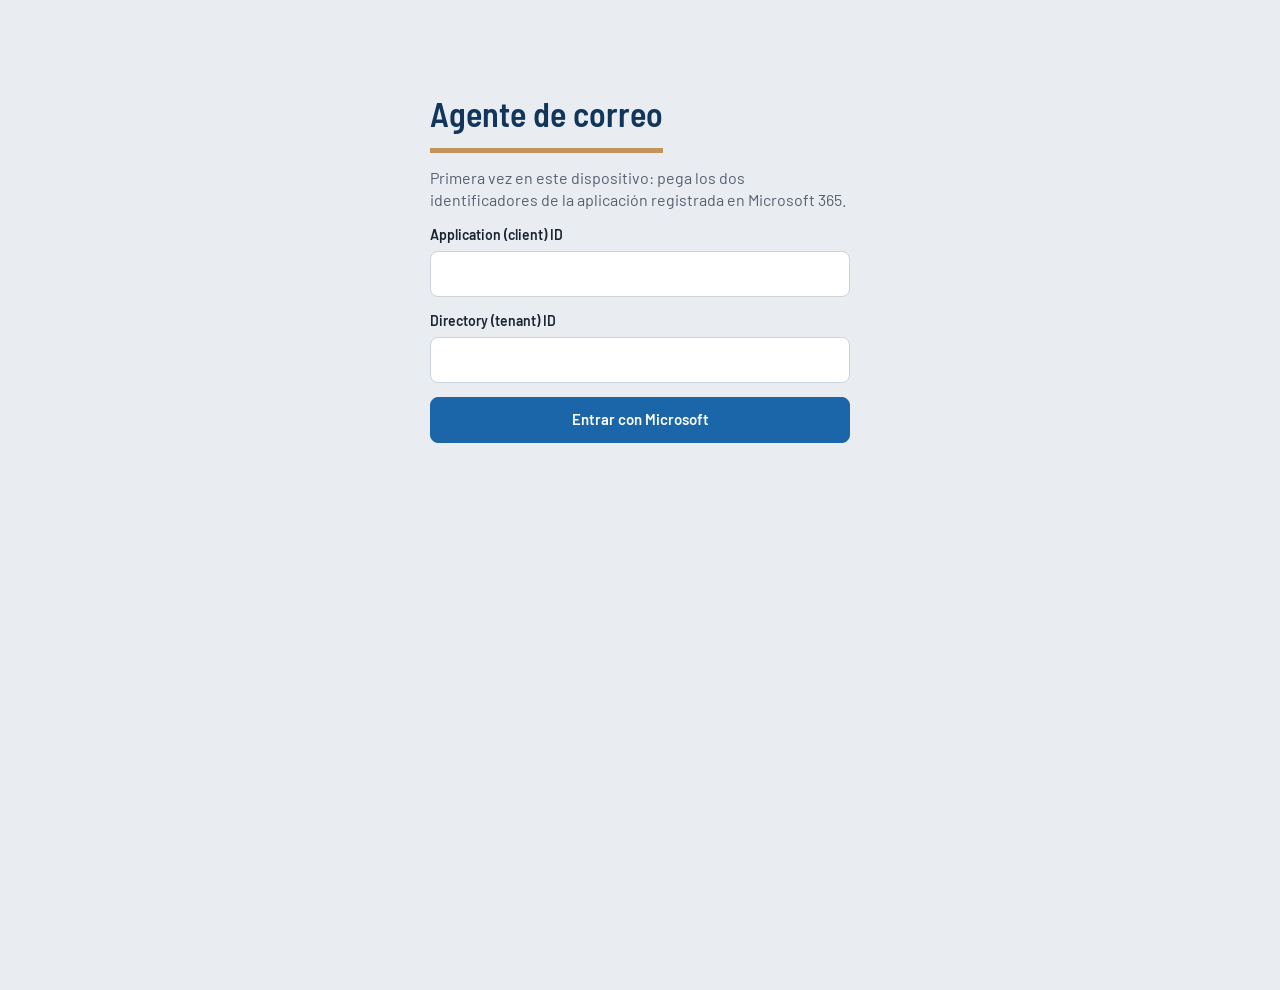
<file: index.html>
<!doctype html>
<html lang="es">
<head>
<meta charset="utf-8">
<meta http-equiv="Content-Security-Policy" content="default-src 'none'; script-src 'self'; style-src 'self'; img-src 'self'; font-src 'self'; frame-src 'self'; worker-src 'self'; manifest-src 'self'; connect-src https://graph.microsoft.com https://login.microsoftonline.com https://api.anthropic.com; base-uri 'none'; form-action 'none'">
<meta name="referrer" content="no-referrer">
<meta name="viewport" content="width=device-width, initial-scale=1, viewport-fit=cover">
<meta name="theme-color" content="#12355B">
<meta name="robots" content="noindex">
<title>Agente de correo</title>
<link rel="manifest" href="manifest.webmanifest">
<link rel="icon" href="icono-192.png">
<link rel="apple-touch-icon" href="icono-192.png">
<link rel="stylesheet" href="app.css?v=107">
</head>
<body>
<div id="inicio" class="oculto"></div>
<div id="app" class="oculto">
  <header>
    <h1>Bandeja</h1>
    <button class="plano" id="nuevo" type="button">Nuevo</button>
    <button class="plano" id="salir" type="button">Salir</button>
    <button class="plano" id="recargar" type="button">Actualizar</button>
    <p id="resumen"></p>
  </header>
  <nav id="pestanas"></nav>
  <main>
    <div id="lista"></div>
    <div id="detalle"></div>
  </main>
  <footer id="pie" class="oculto"><button class="lleno" id="todo" type="button"></button></footer>
</div>
<div id="aviso" class="oculto" role="status"></div>
<script src="app.js?v=107"></script>
</body>
</html>
</file>
<file: app.css>
/* Tipografía Barlow (SIL Open Font License 1.1), alojada con la app. */
@font-face{font-family:Barlow;font-weight:400;font-display:swap;src:url(fuentes/barlow-latin-400-normal.woff2) format("woff2")}
@font-face{font-family:Barlow;font-weight:500;font-display:swap;src:url(fuentes/barlow-latin-500-normal.woff2) format("woff2")}
@font-face{font-family:Barlow;font-weight:600;font-display:swap;src:url(fuentes/barlow-latin-600-normal.woff2) format("woff2")}
@font-face{font-family:"Barlow Semi Condensed";font-weight:600;font-display:swap;src:url(fuentes/barlow-semi-condensed-latin-600-normal.woff2) format("woff2")}

:root{
  --marino:#12355B;      /* cabecera y títulos */
  --azul:#1B66A8;        /* acción principal */
  --azul-osc:#154F84;
  --verde:#2A7A4B;       /* archivar: lo resuelto */
  --kraft:#C2935A;       /* cinta de embalar: la única nota de color */
  --fondo:#E9EDF1;
  --papel:#FFFFFF;
  --tinta:#1B2430;
  --gris:#55606E;
  --linea:#CBD3DC;
  --ambar:#7A4A00;
  --ambar-fondo:#FFF1CF;
}
*{box-sizing:border-box}
html,body{margin:0;height:100%}
body{background:var(--fondo);color:var(--tinta);font-family:Barlow,system-ui,-apple-system,"Segoe UI",Roboto,sans-serif;font-size:16px;line-height:1.4}
button,textarea,input{font:inherit;color:inherit}
button{cursor:pointer}
button:disabled{opacity:.45;cursor:default}
a{color:var(--azul)}
:focus-visible{outline:3px solid var(--kraft);outline-offset:2px}
.oculto{display:none!important}

#app{height:100%;display:flex;flex-direction:column}

/* Cabecera: banda marino rematada con una cinta kraft. */
header{background:var(--marino);color:#fff;padding:calc(14px + env(safe-area-inset-top)) 20px 14px;border-bottom:5px solid var(--kraft);display:flex;align-items:center;gap:8px 10px;flex-wrap:wrap}
header h1{margin:0 auto 0 0;font-family:"Barlow Semi Condensed",Barlow,sans-serif;font-size:30px;font-weight:600;line-height:1}
header p{margin:0;width:100%;font-size:15px;color:#C9D6E4}
header .plano{background:transparent;color:#fff;border-color:rgba(255,255,255,.45);min-height:40px}

/* Pestañas: una sola barra partida, con el recuento en una pastilla. */
nav{background:var(--papel);border-bottom:1px solid var(--linea);display:flex;overflow-x:auto;scrollbar-width:none}
nav button{min-height:52px;border:0;border-bottom:3px solid transparent;background:none;padding:6px 2px;display:flex;align-items:center;justify-content:center;gap:6px;font-family:"Barlow Semi Condensed",Barlow,sans-serif;font-size:16px;font-weight:600;color:var(--gris);white-space:nowrap}
nav button[aria-pressed=true]{color:var(--marino);border-bottom-color:var(--marino)}
.cuenta{min-width:24px;padding:1px 7px;border-radius:999px;background:var(--fondo);color:var(--tinta);font-family:Barlow,sans-serif;font-size:13px;font-weight:600;text-align:center}
nav button[aria-pressed=true] .cuenta{background:var(--marino);color:#fff}

main{flex:1;min-height:0;display:flex;max-width:1400px;width:100%;margin:0 auto}
#lista,#detalle{flex:1;min-width:0;overflow-y:auto;padding:16px 20px 20px;display:flex;flex-direction:column;gap:12px}

/* Botones */
.plano,.lleno{min-height:46px;padding:0 14px;border-radius:8px;font-weight:600;font-size:15px;line-height:1.15}
.plano{border:1px solid var(--linea);background:var(--papel);color:var(--tinta)}
.lleno{border:1px solid var(--azul);background:var(--azul);color:#fff}
.lleno:not(:disabled):hover{background:var(--azul-osc)}
a.plano{display:flex;align-items:center;justify-content:center;text-decoration:none;text-align:center}
.peligro{color:var(--ambar)}
.archivo{border-color:var(--verde);color:var(--verde)}
.lleno.archivo{background:var(--verde);border-color:var(--verde);color:#fff}
.izquierda{align-self:flex-start}

/* Tarjetas de correo */
.carta{background:var(--papel);border:1px solid var(--linea);border-radius:10px;padding:14px 16px;display:flex;flex-direction:column;gap:7px;cursor:pointer}
.carta.sel{border-color:var(--marino);box-shadow:inset 0 0 0 1px var(--marino)}
#detalle .carta{cursor:auto}
.de{font-size:14px;color:var(--gris);overflow-wrap:anywhere}
.de b{font-weight:600;color:var(--tinta)}
.asunto{font-size:18px;font-weight:600;line-height:1.25;color:var(--marino);overflow-wrap:anywhere}
.asunto.grande{font-family:"Barlow Semi Condensed",Barlow,sans-serif;font-size:26px;line-height:1.15}
button.asunto,button.enlace{background:none;border:0;padding:0;text-align:left;cursor:pointer}
button.enlace{color:var(--azul);font-size:15px;text-decoration:underline;overflow-wrap:anywhere;min-height:32px}
.pide{margin:0;color:var(--gris);font-size:15px;overflow-wrap:anywhere}
.pide.normal{color:var(--tinta)}
.resp{margin:0;background:var(--fondo);border-radius:8px;padding:10px 12px;font-size:15px;white-space:pre-wrap;overflow-wrap:anywhere;max-height:7.4em;overflow:hidden}
.aviso{align-self:flex-start;font-size:14px;font-weight:500;color:var(--ambar);background:var(--ambar-fondo);border-radius:6px;padding:5px 9px;overflow-wrap:anywhere}
.fila{display:flex;gap:8px;flex-wrap:wrap;margin-top:3px}
.fila>*{flex:1 1 0}
.fila.centro{align-items:center;flex-wrap:nowrap}
.fila>.corto{flex:0 0 auto}
.eti{font-size:14px;font-weight:600;color:var(--gris)}
.vacio{margin-top:64px;text-align:center;color:var(--gris)}
.vacio b{display:block;color:var(--marino);font-family:"Barlow Semi Condensed",Barlow,sans-serif;font-size:24px;font-weight:600;margin-bottom:4px}

/* Lectura del correo */
.cuerpo{margin:0;max-width:72ch;white-space:pre-wrap;overflow-wrap:anywhere;font-size:16px;line-height:1.55}

textarea{width:100%;min-height:220px;resize:vertical;border:1px solid var(--linea);border-radius:10px;padding:14px;background:var(--papel);line-height:1.5}
input[type=text]{width:100%;min-height:46px;border:1px solid var(--linea);border-radius:8px;padding:0 12px;background:var(--papel)}

footer{padding:12px 20px calc(14px + env(safe-area-inset-bottom));background:var(--papel);border-top:1px solid var(--linea)}
footer button{width:100%;max-width:560px;display:block;margin:0 auto;min-height:52px;font-size:17px}
#aviso{position:fixed;left:16px;right:16px;bottom:calc(88px + env(safe-area-inset-bottom));margin:0 auto;max-width:480px;background:var(--marino);color:#fff;border-radius:8px;border-left:5px solid var(--kraft);padding:12px 14px;font-size:15px;z-index:5}

#inicio{max-width:460px;margin:10vh auto 0;padding:0 20px;display:flex;flex-direction:column;gap:14px}
#inicio h1{margin:0;font-family:"Barlow Semi Condensed",Barlow,sans-serif;font-size:34px;font-weight:600;color:var(--marino);border-bottom:5px solid var(--kraft);padding-bottom:10px;align-self:flex-start}
#inicio p{margin:0;color:var(--gris)}
label{font-size:14px;font-weight:600;display:flex;flex-direction:column;gap:6px}

@media (max-width:899px){
  body.viendo #lista,body.viendo nav,body.viendo footer,body.viendo header{display:none}
  body:not(.viendo) #detalle{display:none}
  #detalle{padding-top:calc(16px + env(safe-area-inset-top))}
}
@media (min-width:900px){
  #lista{flex:0 0 420px}
  #detalle{border-left:1px solid var(--linea);padding:24px 32px}
  #volver{display:none}
  nav{padding:0 max(0px,calc((100% - 1400px)/2))}
  nav button{font-size:17px}
}
@media (prefers-reduced-motion:no-preference){
  .plano,.lleno,nav button{transition:background-color .12s,border-color .12s,color .12s}
}
@media (max-width:400px){
  nav button{font-size:15px;gap:4px}
  .cuenta{min-width:20px;padding:1px 5px;font-size:12px}
}
.marco{display:block;width:100%;height:320px;border:0;background:#fff}
button.enlace.izquierda{align-self:flex-start;background:none;border:0;padding:0}

/* Relieve: cada bloque del correo es una pieza distinta */
.carta{box-shadow:0 1px 2px rgba(18,53,91,.10),0 2px 8px rgba(18,53,91,.06)}
#detalle{gap:14px}
.cabecera{border-left:5px solid var(--marino);border-radius:4px 10px 10px 4px}
.nota{background:#E3ECF6;border-left:5px solid var(--azul);border-radius:4px 10px 10px 4px;padding:12px 16px;display:flex;flex-direction:column;gap:4px}
.nota .eti{color:var(--azul-osc)}
.correo{padding:0;gap:0;overflow:hidden}
.correo>*{margin-left:16px;margin-right:16px}
.correo>.eti{margin:0;padding:10px 16px;background:#F3F6F9;border-bottom:1px solid var(--linea)}
.correo>.hilo,.correo>.marco{margin:0}
.correo>.pide{margin-top:14px;margin-bottom:14px}
.correo>:last-child{margin-bottom:14px}
.correo>.hilo:last-child,.correo>.marco:last-child{margin-bottom:0}
.correo>button,.correo>a{margin-top:10px}
.hilo{display:flex;flex-direction:column}
.hilo>.cuerpo{padding:16px}
.anterior{border-top:1px solid var(--linea);background:#F6F8FA}
.anterior-cab{display:flex;flex-wrap:wrap;gap:2px 10px;align-items:baseline;padding:9px 16px;background:#E9EDF1;border-left:5px solid var(--kraft);font-size:14px;color:var(--gris)}
.anterior-cab b{color:var(--marino);font-weight:600;font-size:15px}
.anterior>.cuerpo{padding:14px 16px 16px 21px;font-size:15px}
.redaccion{border-top:4px solid var(--azul)}
.redaccion textarea{min-height:180px}
/* Responder, responder a todos y reenviar */
.barra{display:flex;gap:6px;margin-top:8px;padding-top:10px;border-top:1px solid var(--linea)}
.accion{flex:1 1 0;min-height:56px;display:flex;flex-direction:column;align-items:center;justify-content:center;gap:2px;border:1px solid transparent;border-radius:8px;background:none;color:var(--azul-osc);font-size:13px;font-weight:600;line-height:1.1;padding:6px 2px}
.accion:hover{background:#EEF3F8}
.accion.activa{background:#E3ECF6;border-color:var(--azul)}
.icono{width:24px;height:26px;fill:none;stroke:currentColor;stroke-width:2.2;stroke-linecap:round;stroke-linejoin:round}
@media (min-width:600px){.accion{flex-direction:row;gap:8px;font-size:15px;min-height:46px}}
#lista>*,#detalle>*{flex-shrink:0}

/* Destinatarios y ayuda de la IA al redactar */
.campo{display:flex;gap:10px;align-items:flex-start}
.campo-eti{flex:0 0 38px;padding-top:12px;font-size:14px;font-weight:600;color:var(--gris)}
.fichas{flex:1;min-width:0;display:flex;flex-wrap:wrap;gap:6px;align-items:center;border:1px solid var(--linea);border-radius:8px;padding:5px 6px;background:var(--papel)}
.ficha{display:inline-flex;align-items:center;gap:2px;max-width:100%;background:#E3ECF6;color:var(--marino);border-radius:6px;padding:0 0 0 9px;font-size:14px;font-weight:500;overflow-wrap:anywhere}
.ficha button{min-width:34px;min-height:34px;border:0;background:none;color:var(--azul-osc);font-size:20px;line-height:1;cursor:pointer}
.fichas input[type=text]{flex:1 1 150px;width:auto;min-height:36px;border:0;padding:0 4px;background:none}
.ia{display:flex;gap:8px;align-items:flex-end;flex-wrap:wrap;background:#F3F6F9;border:1px solid var(--linea);border-left:5px solid var(--kraft);border-radius:4px 8px 8px 4px;padding:10px 12px}
.ia label{flex:1 1 240px}
.ia .corto{flex:0 0 auto}
.resumen{display:flex;flex-direction:column;gap:6px}
.resumen b{color:var(--marino);font-weight:600}

/* Propuesta de respuesta y test */
.propuesta{border-top:4px solid var(--kraft)}
.derivado{border-left:5px solid var(--kraft);margin-left:14px}
.derivado textarea{min-height:150px}
.propuesta>.cuerpo{background:#F6F8FA;border:1px solid var(--linea);border-radius:8px;padding:12px 14px;max-width:none}
.pregunta{display:flex;flex-direction:column;gap:6px;padding-top:8px;border-top:1px solid var(--linea)}
.pregunta b{color:var(--marino)}
.opciones{display:flex;flex-wrap:wrap;gap:6px}
.opcion{min-height:44px;padding:6px 14px;border:1px solid var(--linea);border-radius:8px;background:var(--papel);color:var(--tinta);font-size:15px;font-weight:500;text-align:left;cursor:pointer}
.opcion.otra{border-style:dashed}
.libre{width:100%;min-height:64px;padding:10px 12px;border:1px solid var(--azul);border-radius:8px;background:#fff;color:var(--tinta);font:inherit;font-size:16px;resize:vertical}
.opcion.activa{background:var(--marino);border-color:var(--marino);color:#fff}
a.accion{text-decoration:none}

/* Reacciones en cola */
.reacciones{display:flex;flex-direction:column;gap:8px}
.rapidas{display:flex;gap:6px;max-width:440px}
.rapida{flex:1 1 0;min-height:46px;border:1px solid var(--linea);border-radius:999px;background:var(--papel);font-size:22px;line-height:1;cursor:pointer;font-family:"Segoe UI Emoji","Noto Color Emoji","Apple Color Emoji",sans-serif}
.rapida:hover{background:#EEF3F8;border-color:var(--azul)}
.rapida.activa{background:#E3ECF6;border-color:var(--azul);box-shadow:inset 0 0 0 1px var(--azul)}
.firma{display:flex;flex-direction:column;gap:6px;border:1px dashed var(--linea);border-radius:8px;padding:8px 10px;background:var(--papel)}
.firma .marco{height:120px}
/* Marcas de lo ya hecho */
.marcas{display:flex;flex-wrap:wrap;gap:6px}
.marca{font-size:13px;font-weight:600;border-radius:999px;padding:3px 10px;line-height:1.3}
.marca.hecho{background:#DDF0E4;color:#1D5C38}
.marca.cola{background:var(--ambar-fondo);color:var(--ambar)}
.destino{display:flex;flex-direction:column;gap:2px}
nav button{flex:1 0 auto;padding-left:12px;padding-right:12px}
/* Destinatarios como en Outlook */
.destinos{display:flex;flex-direction:column;gap:8px}
.campo-caja{flex:1;min-width:0;position:relative}
.campo-caja .fichas{flex:none}
.asunto-salida{padding:9px 10px;border:1px dashed var(--linea);border-radius:8px;font-weight:500;color:var(--tinta);overflow-wrap:anywhere}
.fichas.soltar{border-color:var(--azul);background:#EEF3F8}
.ficha{cursor:grab;padding:0}
.ficha .ficha-txt{border:0;background:none;color:inherit;font:inherit;font-size:14px;line-height:1.2;padding:0 2px 0 10px;min-height:34px;min-width:0;text-align:left;overflow-wrap:anywhere;cursor:pointer}
.ficha .ficha-x{min-width:32px}
.ficha.abierta{box-shadow:inset 0 0 0 2px var(--azul)}
.ficha-menu{display:inline-flex;flex-wrap:wrap;gap:6px;align-items:center}
.ficha-menu .plano{min-height:34px;font-size:13px;padding:0 10px}
.sugerencias{position:absolute;left:0;right:0;top:100%;z-index:4;margin-top:4px;background:var(--papel);border:1px solid var(--linea);border-radius:8px;box-shadow:0 6px 18px rgba(18,53,91,.18);overflow:hidden}
.sugerencia{display:flex;flex-direction:column;gap:1px;width:100%;min-height:48px;padding:6px 12px;border:0;border-bottom:1px solid var(--linea);background:none;text-align:left;cursor:pointer}
.sugerencia:last-child{border-bottom:0}
.sugerencia:hover{background:#EEF3F8}
.sugerencia b{font-size:15px;font-weight:600;color:var(--marino)}
.sugerencia span{font-size:13px;color:var(--gris);overflow-wrap:anywhere}
/* Adjuntos a la vista */
.adjuntos{display:flex;flex-wrap:wrap;gap:6px}
.adjunto{display:inline-flex;align-items:center;gap:6px;max-width:100%;min-height:40px;padding:4px 12px 4px 8px;border:1px solid var(--linea);border-radius:8px;background:#F3F6F9;color:var(--marino);font-size:14px;font-weight:500;text-align:left;cursor:pointer}
.adjunto:hover{border-color:var(--azul);background:#E3ECF6}
.adjunto .icono{width:18px;height:20px;flex:none;color:var(--azul)}
.adjunto span{overflow-wrap:anywhere}
.adjunto .peso{color:var(--gris);font-weight:400;font-size:12px;white-space:nowrap}
.pedir-ia{display:flex}
.pedir-ia .plano{border-color:var(--kraft);border-left-width:5px;color:var(--marino)}
.buscador{cursor:auto;flex-direction:row;flex-wrap:wrap;align-items:flex-end;gap:8px;border-top:4px solid var(--marino)}
.buscador label{flex:1 1 220px}
.buscador .lleno{flex:0 0 auto;min-width:110px}
.buscador .enlace{flex:1 1 100%;text-align:left}
.adjunto.listo{border-color:var(--verde);background:#EAF5EE}
.adjunto.listo .icono{color:var(--verde)}
/* Resumen desplegable */
.resumen-ext{border:1px solid var(--linea);border-left:5px solid var(--azul);border-radius:4px 8px 8px 4px;background:#F3F7FB}
.resumen-ext summary{min-height:40px;display:flex;align-items:center;gap:8px;padding:4px 12px;font-size:14px;font-weight:600;color:var(--azul-osc);cursor:pointer;list-style:none}
.resumen-ext summary::-webkit-details-marker{display:none}
.resumen-ext summary::before{content:"";width:8px;height:8px;border-right:2px solid currentColor;border-bottom:2px solid currentColor;transform:rotate(-45deg);transition:transform .15s}
.resumen-ext[open] summary::before{transform:rotate(45deg)}
.resumen-ext ul,.resumen-lista{margin:0;padding:2px 14px 12px 30px;display:flex;flex-direction:column;gap:5px;font-size:15px;color:var(--tinta)}
.resumen-lista{padding:0 0 0 18px}
.resumen-ext li b,.resumen-lista li b{font-weight:600;color:var(--azul-osc)}
.resumen-ext li.deti,.resumen-lista li.deti{font-weight:500}
.resumen-ext li.ojo,.resumen-lista li.ojo{list-style:none;margin-left:-18px;padding:5px 9px;border-radius:6px;background:var(--ambar-fondo);color:var(--ambar)}
.resumen-ext li.ojo b,.resumen-lista li.ojo b{color:var(--ambar)}
@media (prefers-reduced-motion:reduce){.resumen-ext summary::before{transition:none}}
.fila>.reac{flex:0 0 52px;padding:0;display:flex;align-items:center;justify-content:center;color:var(--azul-osc)}
.reac.activa{background:#E3ECF6;border-color:var(--azul)}
.reac .icono{width:24px;height:26px}
/* Lo que un report comercial no concreta */
.resumen-ext.con-flojas{border-left-color:var(--kraft)}
.flojas{display:flex;flex-direction:column;gap:6px;margin:0 12px 12px;padding:10px 12px;background:var(--ambar-fondo);border-radius:8px}
.nota .flojas{margin:6px 0 0}
.flojas .eti{color:var(--ambar)}
.flojas ul{margin:0;padding:0 0 0 18px;display:flex;flex-direction:column;gap:6px;font-size:15px;color:var(--tinta)}
.flojas b{font-weight:600}
.flojas .falta{color:var(--ambar);font-weight:500}

.carpetas{margin-top:10px;padding:12px;border:1px solid var(--linea);border-radius:10px;background:#F3F6FA}
.carpetas .opciones{margin-top:8px}

/* Visor de adjuntos: encima de todo, la app sigue como estaba debajo */
.visor{position:fixed;inset:0;z-index:50;display:flex;flex-direction:column;background:#55606E}
.visor-barra{display:flex;align-items:center;gap:8px;padding:calc(8px + env(safe-area-inset-top)) 12px 8px;background:var(--marino);border-bottom:4px solid var(--kraft)}
.visor-barra .plano{flex:0 0 auto;min-height:42px;padding:0 14px;background:transparent;color:#fff;border-color:rgba(255,255,255,.45)}
.visor-barra .corto{min-width:44px;padding:0;font-size:22px;line-height:1}
.visor-nombre{flex:1;min-width:0;color:#fff;font-weight:600;font-size:15px;white-space:nowrap;overflow:hidden;text-overflow:ellipsis}
.visor-paginas{flex:1;overflow:auto;padding:8px;display:flex;flex-direction:column;align-items:flex-start;gap:8px;-webkit-overflow-scrolling:touch}
.visor-paginas .pide{color:#fff;margin:20px auto}
.visor-pagina{display:block;background:#fff;box-shadow:0 1px 6px rgba(0,0,0,.35);margin:0 auto;flex:0 0 auto}

/* No leídos: franja azul, punto y asunto en negrita; los leídos, más suaves */
.carta.noleido{border-left:5px solid var(--azul)}
.carta.noleido .asunto{font-weight:700}
.carta:not(.noleido) .asunto{font-weight:500}
.punto{display:inline-block;width:10px;height:10px;border-radius:50%;background:var(--azul);margin-right:8px;vertical-align:middle}

/* Barra del correo: seis acciones; en pantallas estrechas pasan a dos filas */
.barra{flex-wrap:wrap}
.barra .accion{flex:1 1 104px}
.accion.verde{color:var(--verde)}

/* Lo que contestaste: mismo desplegable que el resumen, en verde */
.resumen-ext.mia{border-left-color:var(--verde);background:#EEF6F1}
.resumen-ext.mia summary{color:var(--verde)}
.mio{display:flex;flex-direction:column;gap:4px;padding:6px 0 2px}
.mio .cuerpo{font-size:15px;max-width:none}

.marca.boton{border:1px solid currentColor;cursor:pointer;font:inherit;font-size:14px;font-weight:600;min-height:34px}
.nueva-version{display:block;width:100%;border:0;background:var(--kraft);color:#1c1408;font:inherit;font-weight:600;font-size:15px;padding:12px 16px;text-align:center;cursor:pointer}

/* Leído / no leído, bien distinguibles: el no leído va sobre fondo azul claro, con franja ancha y etiqueta;
   el leído queda en blanco y con el asunto en gris. */
.carta.noleido{background:#E4EEFA;border-color:var(--azul);border-left:9px solid var(--azul)}
.carta.noleido .asunto{font-weight:700;color:var(--marino)}
.carta:not(.noleido):not(.cabecera) .asunto{font-weight:500;color:#55606E}
.sin-leer{display:inline-block;vertical-align:middle;margin-right:10px;padding:3px 10px;border-radius:999px;background:var(--azul);color:#fff;font-family:Barlow,sans-serif;font-size:13px;font-weight:600;line-height:1.3}

.visor-paginas.prueba{align-items:stretch;padding:16px 20px}
.visor-paginas.prueba .pide{margin:8px 0;font-size:17px;line-height:1.4;overflow-wrap:anywhere}

.eti .pista{font-weight:400;color:var(--gris,#6B7684);text-transform:none;letter-spacing:0}

.pedir-ia{display:flex;gap:10px;flex-wrap:wrap}
.sobre .punto{border-left:4px solid #CBD3DC;padding:2px 0 2px 12px;display:flex;flex-direction:column;gap:6px}
.sobre .cita{margin:0;color:#55606E;font-style:italic;font-size:.93em}
.sobre textarea.verde{color:#1E7B34;font-weight:700;min-height:74px}
.sobre textarea.corta{min-height:96px}

.enlace-barra{position:fixed;left:12px;right:12px;bottom:calc(14px + env(safe-area-inset-bottom));z-index:60;display:flex;gap:10px;align-items:center;flex-wrap:wrap;padding:12px 14px;border-radius:12px;background:#13345B;color:#fff;box-shadow:0 8px 28px rgba(0,0,0,.35);border-left:6px solid #C2935A}
.enlace-texto{flex:1 1 240px;min-width:0;overflow-wrap:anywhere}
.enlace-texto b{font-weight:700}
.enlace-texto small{display:block;opacity:.75;font-size:.8em;margin-top:2px}
.enlace-ojo{color:#FFD79A}
.enlace-barra .plano{background:transparent;color:#fff;border-color:rgba(255,255,255,.5)}

.deshacer{align-items:center;overflow:hidden}
.deshacer .cuenta{position:absolute;left:0;bottom:0;height:4px;width:100%;background:#C2935A;transform-origin:left;animation:cuenta 6s linear forwards}
@keyframes cuenta{to{transform:scaleX(0)}}
@media (prefers-reduced-motion:reduce){.deshacer .cuenta{animation:none}}

.trabajando{position:fixed;left:12px;right:12px;bottom:calc(14px + env(safe-area-inset-bottom));z-index:70;display:flex;align-items:center;gap:12px;padding:14px 16px;border-radius:12px;background:#13345B;color:#fff;box-shadow:0 8px 28px rgba(0,0,0,.35);border-left:6px solid #C2935A}
.trabajando .frase{flex:1 1 auto;min-width:0;overflow-wrap:anywhere}
.trabajando .segundos{flex:none;opacity:.75;font-variant-numeric:tabular-nums}
.trabajando .rueda{flex:none;width:20px;height:20px;border-radius:50%;border:3px solid rgba(255,255,255,.3);border-top-color:#fff;animation:rueda .9s linear infinite}
@keyframes rueda{to{transform:rotate(360deg)}}
@media (prefers-reduced-motion:reduce){.trabajando .rueda{animation-duration:2.4s}}

.toca{cursor:pointer}
.aviso.hilo{background:#E3EEF9;color:#1B4F85}

/* ---- hoja de redacción, esperando, decisiones, citas, resumen del día ---- */
.hoja{position:fixed;inset:0;z-index:40;background:var(--fondo,#E8EBF0);overflow-y:auto;-webkit-overflow-scrolling:touch}
.hoja-dentro{max-width:900px;margin:0 auto;padding:calc(14px + env(safe-area-inset-top)) 14px calc(90px + env(safe-area-inset-bottom));display:flex;flex-direction:column;gap:12px}
.hoja textarea{min-height:220px}
.campo-caja input[type=text]{width:100%;border:0;background:transparent;padding:8px 6px;font:inherit;color:inherit;min-width:0}
.campo-caja input[type=text]:focus{outline:2px solid var(--kraft,#C2935A);outline-offset:2px;border-radius:6px}
.adjuntar{display:flex;flex-wrap:wrap;gap:8px;align-items:center}
.adjuntar .plano{display:inline-flex;align-items:center;gap:6px}
.adjunto-puesto{display:inline-flex;align-items:center;gap:6px;padding:6px 6px 6px 12px;border-radius:999px;background:#E6F1EA;color:#1E5B38;font-size:.92em;overflow-wrap:anywhere}
.adjunto-puesto .quitar{border:0;background:transparent;color:inherit;font-size:1.2em;line-height:1;min-width:32px;min-height:32px;cursor:pointer}
.espera.pide-algo{border-left:5px solid #C2935A}
.decision{border:1px solid #CBD3DC;border-left:5px solid #1B66A8;border-radius:10px;padding:12px 14px;background:#fff;display:flex;flex-direction:column;gap:8px}
.decision .fila .plano{flex:1 1 150px}
.cita{border:1px dashed #9FB3C8;border-radius:10px;padding:10px 14px;background:#F4F8FC;display:flex;flex-wrap:wrap;align-items:center;gap:6px 14px}
.cita .pide{margin:0;flex:1 1 220px}
.dia{border-top:4px solid #13345B}
.dia .eti.grande{font-size:1.15em;color:#13345B}
.dia-linea{display:block;width:100%;text-align:left;border:0;background:transparent;padding:8px 0;border-top:1px solid #E3E8EE;font:inherit;color:inherit;cursor:pointer;overflow-wrap:anywhere}
.dia-linea b{font-weight:600;color:#13345B}
.buscador label.ancho{flex:1 1 100%}
.motivo{border-left:3px solid #1E7B34;padding-left:10px}
.nota-ia{background:#fff;border-left:5px solid var(--marino);padding:12px 14px;border-radius:8px}
.hilo-estado{cursor:auto;gap:8px;border-left:5px solid var(--gris)}
.hilo-estado.movido{border-left-color:#C2935A}
.paso-hilo{display:flex;flex-direction:column;gap:2px;text-align:left;background:#F3F5F9;border:1px solid #D5DBE6;border-radius:8px;padding:10px 12px;font:inherit;color:inherit;cursor:pointer;width:100%}
.paso-hilo.mio{background:#EAF4EC;border-color:#BFD9C5}
.hilo-estado details{display:flex;flex-direction:column;gap:8px}
.hilo-estado summary{cursor:pointer;color:var(--azul,#1B5FA8);padding:6px 0}
.hilo-estado details .paso-hilo{margin-top:8px}
.fila-eti{display:flex;justify-content:space-between;align-items:baseline;gap:12px}
.nota.plegada{gap:6px}
</file>
